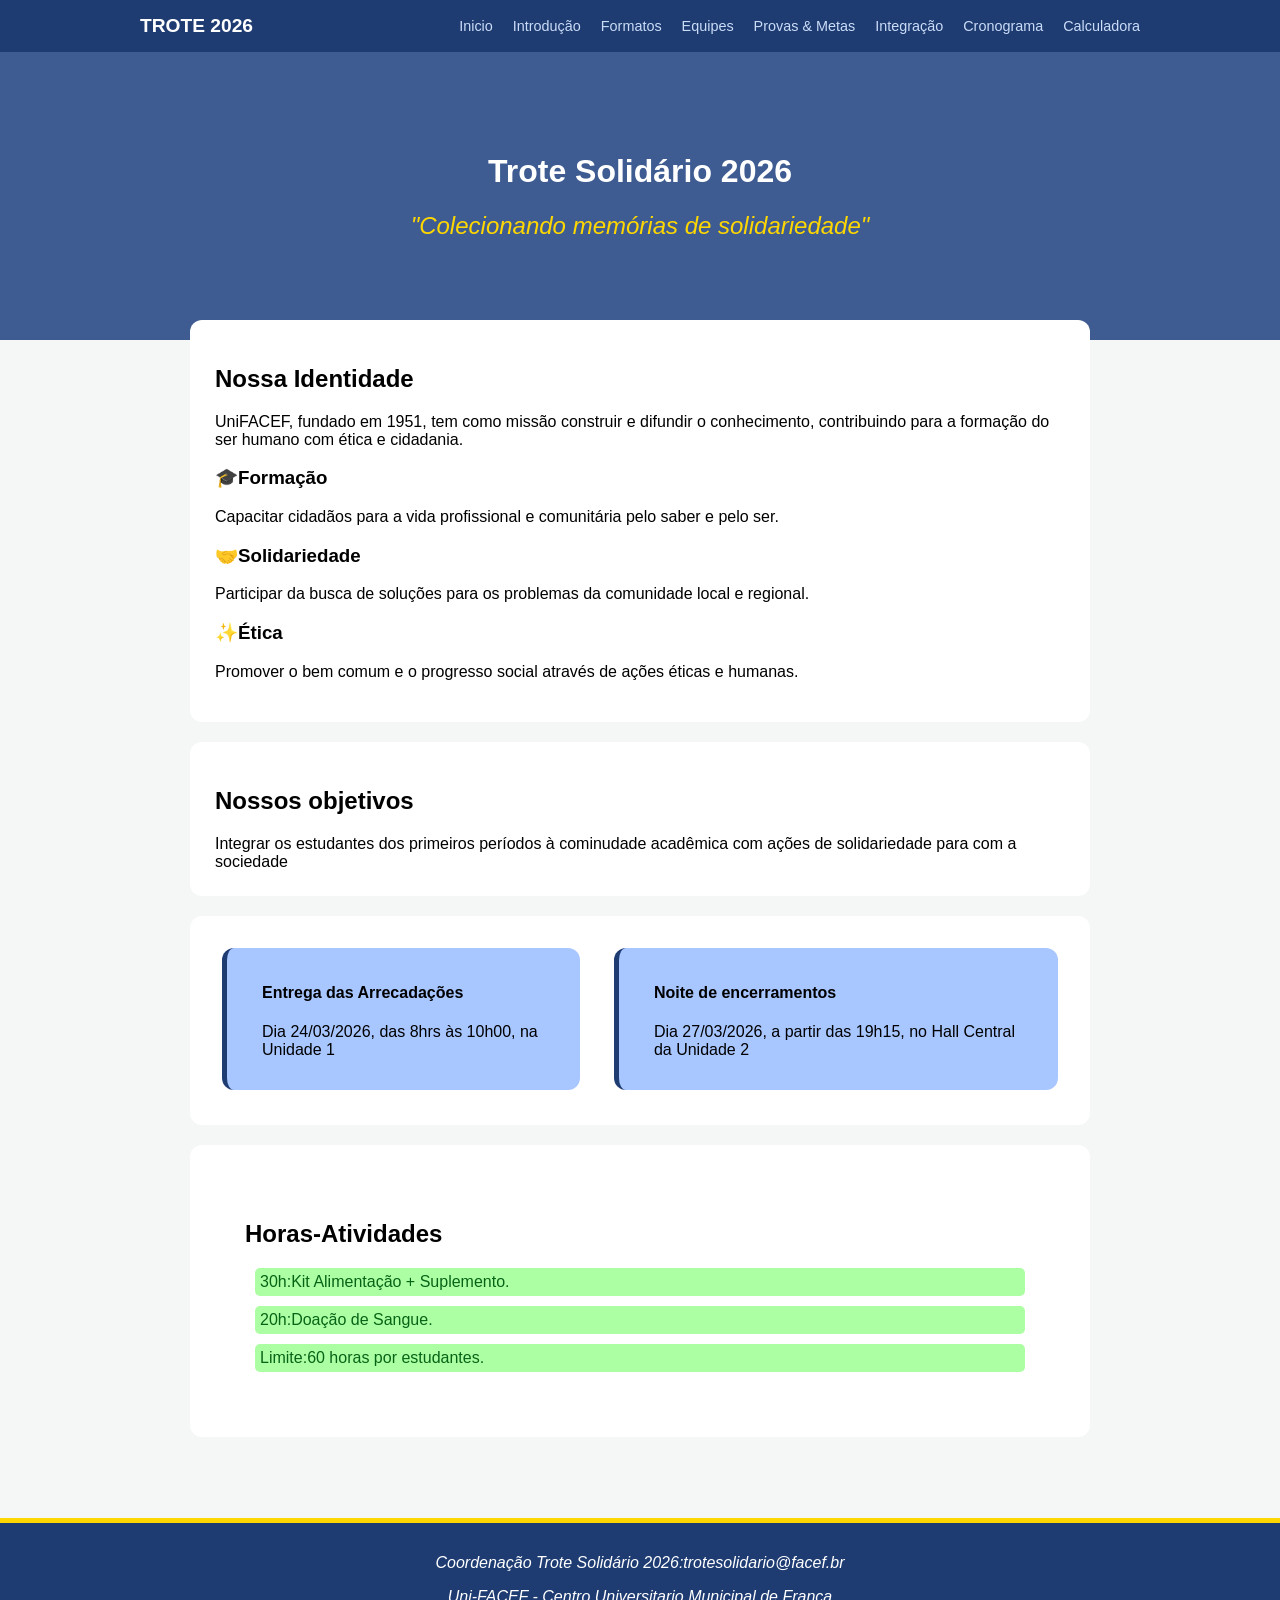
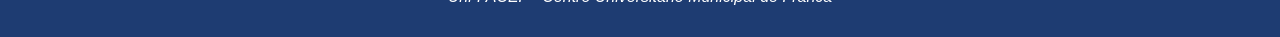
<file: index.html>
<!DOCTYPE html>
<html lang="pt-br">
<head>
    <meta charset="UTF-8">
    <meta name="viewport" content="width=device-width, initial-scale=1.0">
    <link rel="stylesheet" href="styles.css">
    <title>Trote Solidario</title>
    
</head>
<body>
    <nav class="menu-principal">
        <div class="menu-container">
            <a href="index.html" class="logo"> Trote 2026</a>
            <ul class ="lista">
                <!--Ancora do site-->
                <li><a href="index.html">Inicio</a></li>
                <li><a href="introducao.html">Introdução</a></li>
                <li><a href="formato.html">Formatos</a></li>
                <li><a href="equipes.html">Equipes</a></li>
                <li><a href="provasmetas.html">Provas & Metas</a></li>
                <li><a href="Integração">Integração</a></li>
                <li><a href="cronograma.html">Cronograma</a></li>
                <li><a href="calculadora.html">Calculadora</a></li>
            </ul>
        </div>
        
    </nav>
    <header class="cabecalho">
        <div class="cabecalho-container">
            <h1>Trote Solidário 2026</h1>
            <h2>"Colecionando memórias de solidariedade"</h2>
        </div>
    </header>
    <main class="principal">
        <section>
            <h2>Nossa Identidade</h2>
            <p> UniFACEF, fundado em 1951, tem como missão construir e difundir o conhecimento, contribuindo
            para a formação do ser humano com ética e cidadania.</p>
            <h3>🎓Formação</h3>
            <p>Capacitar cidadãos para a vida profissional e comunitária pelo saber e pelo ser.</p>
            <h3>🤝Solidariedade</h3>   
            <p>Participar da busca de soluções para os problemas da comunidade local e regional.</p>
            <h3>✨Ética</h3>
            <p>Promover o bem comum e o progresso social através de ações éticas e humanas.</p>
        </section>
        <section class = "objetivos">
            <h2>Nossos objetivos</h2>
            Integrar os estudantes dos primeiros períodos à cominudade acadêmica com ações de solidariedade para com a sociedade</section>
        <section class = "datas">
            <div class = conteier_datas>
                <h4>Entrega das Arrecadações</h4>
                <p>Dia 24/03/2026, das 8hrs às 10h00, na Unidade 1</p>
            </div>
            <div class = "conteier_datas">
                <h4>Noite de encerramentos</h4>
                <p>Dia 27/03/2026, a partir das 19h15, no Hall Central da Unidade 2 </p>
            </div>
        </section>
        <section class = "Horas-atividades">
            <ul class = "atividades">
                <h2>Horas-Atividades</h2>
                <li>30h:Kit Alimentação + Suplemento.</li>
                <li>20h:Doação de Sangue.</li>
                <li>Limite:60 horas por estudantes.</li>
            </ul>
        </section>
        
    </main>
    <footer>
        <div class="contato">
            <p>Coordenação Trote Solidário 2026:trotesolidario@facef.br</p>
            <p>Uni-FACEF - Centro Universitario Municipal de Franca</p>
        </div>
    </footer>
</body>
</html>
</file>
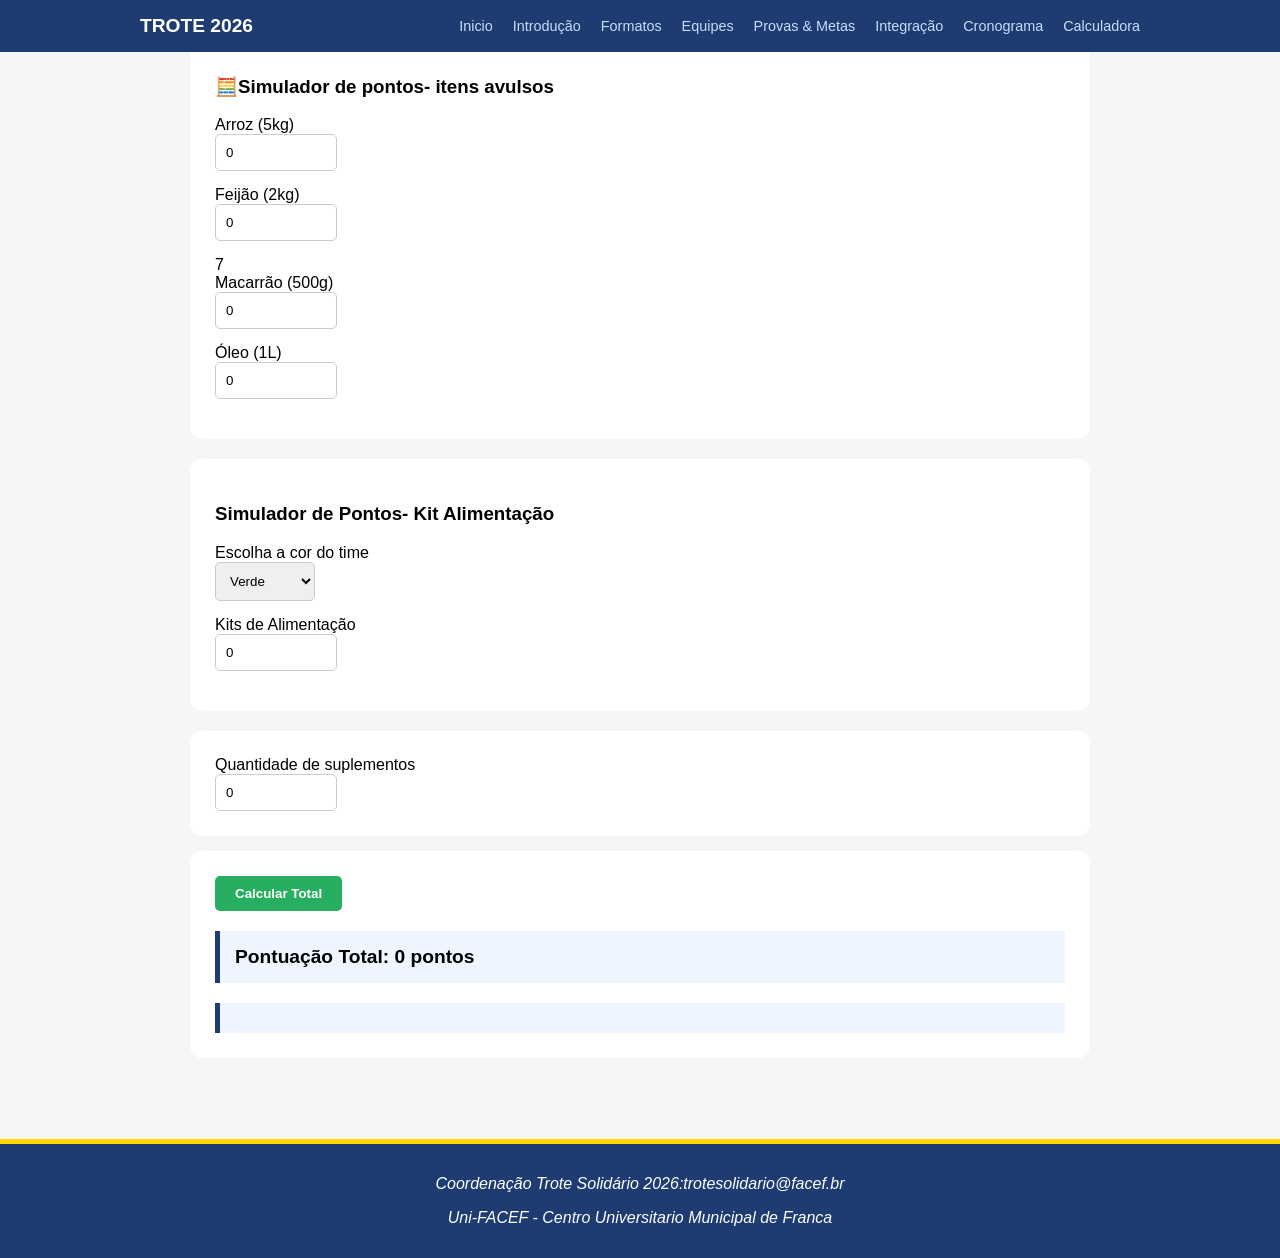
<file: calculadora.html>
<!DOCTYPE html>
<html lang="pt-br">
<head>
    <meta charset="UTF-8">
    <meta name="viewport" content="width=device-width, initial-scale=1.0">
    <link rel="stylesheet" href="styles.css">
    <script src="script.js"></script>
    <title>Trote Solidario</title>
    
</head>
<body>
    <nav class="menu-principal">
        <div class="menu-container">
            <a href="index.html" class="logo"> Trote 2026</a>
            <ul class ="lista">
                <!--Ancora do site-->
                <li><a href="index.html">Inicio</a></li>
                <li><a href="introducao.html">Introdução</a></li>
                <li><a href="formato.html">Formatos</a></li>
                <li><a href="equipes.html">Equipes</a></li>
                <li><a href="provasmetas.html">Provas & Metas</a></li>
                <li><a href="Integração">Integração</a></li>
                <li><a href="cronograma.html">Cronograma</a></li>
                <li><a href="calculadora.html">Calculadora</a></li>
            </ul>
        </div>
        
    </nav>
    
    <main class = "principal">
       <section>
        <h3>🧮Simulador de pontos- itens avulsos</h3>
        <div>
            <div class="form-group">
                <label>Arroz (5kg)</label> <!--rótulo da caixa de testo-->
                <!--caixa de texto com valor inicial de 0 e minimo de 0-->
                <!--identificado desta caixa de texto-->
                <input type="number" value = "0" min ="0" id="qtdeArroz"/>


            </div>

            <div class="form-group">
                <label> Feijão (2kg)</label>
                <input type = "number" value = "0"  min="0" id="qtdeFeijao"/>
            </div>7
            <div class="form-group">
                <label>Macarrão (500g)</label> <!--macarrao 4 oleo 2-->
                <input type="number" value="0" min="0" id="qtdeMacarrao"/>
            </div>
            <div class="form-group">
                <label>Óleo (1L)</label>
                <input type="number" value = "0" min ="0" id="qtdeOleo">
            </div>
            <!--quando o botão for clicado, sera chamado a função calcular no JavaScript-->
     
        </div>
       </section>
       <section>
        <h3>Simulador de Pontos- Kit Alimentação</h3>
        <div>
            <div class="form-group">
                <label>Escolha a cor do time</label>
                <select name="" id="cor">
                    <option value="verde">Verde</option>
                    <option value="vermelho">Vermelho</option>
                    <option value="laranja">Laranja</option>
                    <option value="preto">Preto</option>
                    <option value="rosa">Rosa</option>
                    <option value="roxo">Roxo</option>
                    <option value="marrom">Marrom</option>
                </select>
            </div>
            <div class="form-group">
                <label>Kits de Alimentação</label>
                <input type="number" id ="qtdekits" min = "0" value = "0"/>
            </div>
        </div>
       </section>
       <section class="form-group">
        <label>Quantidade de suplementos</label>
        <input type="number" id="qtdeSuplemento" min="0" value="0">
       </section>
       <section>
        <button onclick="calcular()">Calcular Total</button>
            <div id = "result" class="resultado">
                Pontuação Total: 0 pontos
            </div>
            <div id="imagem_meme" class="resultado">

            </div>
       </section>
    </main>
    <footer>
        <div class="contato">
            <p>Coordenação Trote Solidário 2026:trotesolidario@facef.br</p>
            <p>Uni-FACEF - Centro Universitario Municipal de Franca</p>
        </div>
    </footer>
</body>
</html>
</file>
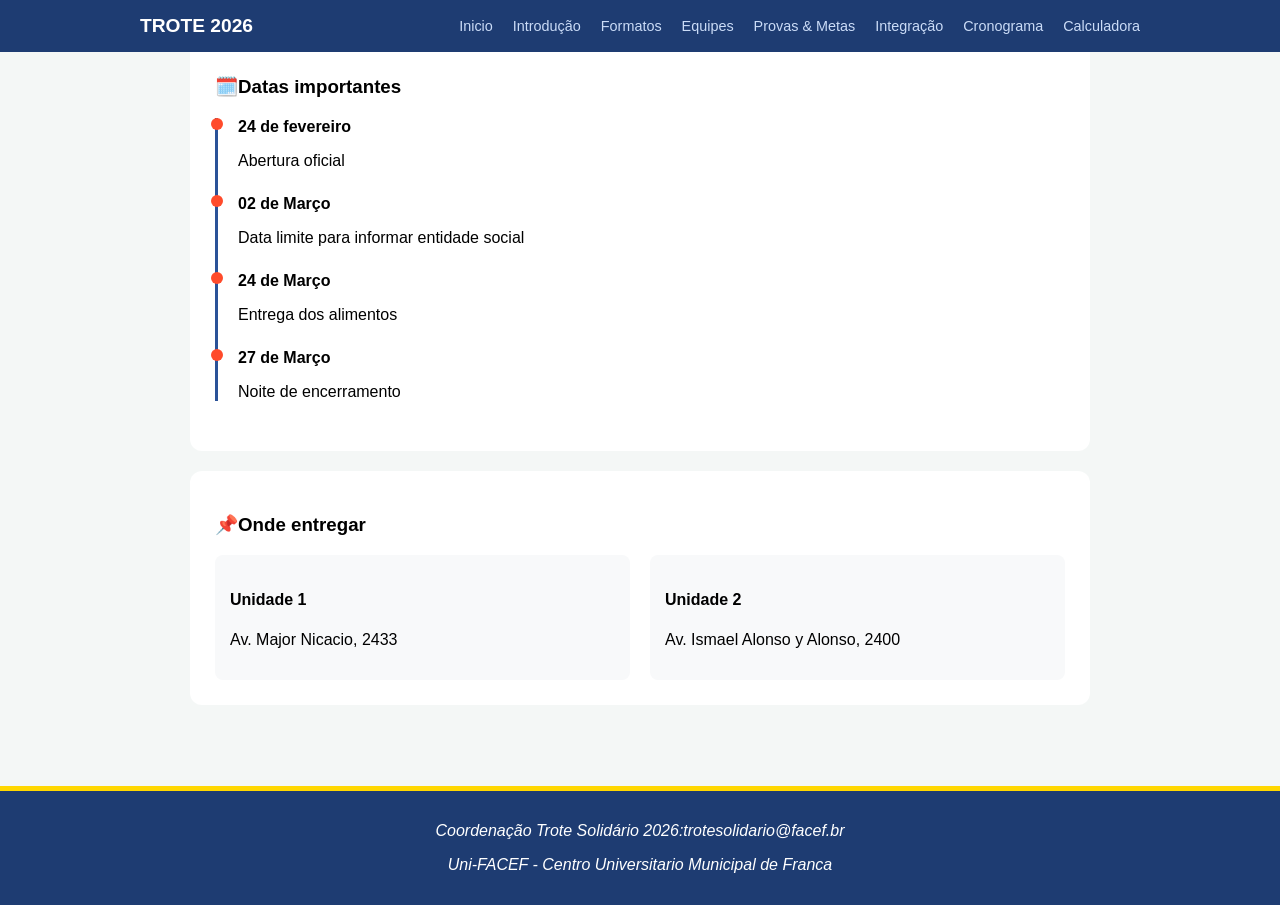
<file: cronograma.html>
<!DOCTYPE html>
<html lang="pt-br">
<head>
    <meta charset="UTF-8">
    <meta name="viewport" content="width=device-width, initial-scale=1.0">
    <link rel="stylesheet" href="styles.css">
    <title>Trote Solidario</title>
    
</head>
<body>
    <nav class="menu-principal">
        <div class="menu-container">
            <a href="index.html" class="logo"> Trote 2026</a>
            <ul class ="lista">
                <!--Ancora do site-->
                <li><a href="index.html">Inicio</a></li>
                <li><a href="introducao.html">Introdução</a></li>
                <li><a href="formato.html">Formatos</a></li>
                <li><a href="equipes.html">Equipes</a></li>
                <li><a href="provasmetas.html">Provas & Metas</a></li>
                <li><a href="Integração">Integração</a></li>
                <li><a href="cronograma.html">Cronograma</a></li>
                <li><a href="calculadora.html">Calculadora</a></li>
            </ul>
        </div>
        
    </nav>
    
    <main class = "principal">
        <section>
            <h3>🗓️Datas importantes</h3>
            <div class="timeline">
                <div class="evento">
                    <strong>24 de fevereiro</strong>
                    <p>Abertura oficial</p>
                </div>
                <div class="evento">
                    <strong>02 de Março</strong>
                    <p>Data limite para informar entidade social</p>
                </div>
                <div class="evento">
                    <strong>24 de Março</strong>
                    <p>Entrega dos alimentos</p>
                    
                </div>
                <div class="evento">
                    <strong> 27 de Março</strong>
                    <p>Noite de encerramento</p>
                </div>

            </div>
        </section>
        <section>
            <h3>📌Onde entregar</h3>
            <div class="grid-locais">
                <div class="local">
                    <h4>Unidade 1</h4>
                    <p>Av. Major Nicacio, 2433</p>

                </div>
                <div class="local">
                    <h4>Unidade 2</h4>
                    <p>Av. Ismael Alonso y Alonso, 2400</p>

                </div>
            </div>
        </section>
    </main>
    <footer>
        <div class="contato">
            <p>Coordenação Trote Solidário 2026:trotesolidario@facef.br</p>
            <p>Uni-FACEF - Centro Universitario Municipal de Franca</p>
        </div>
    </footer>
</body>
</html>
</file>
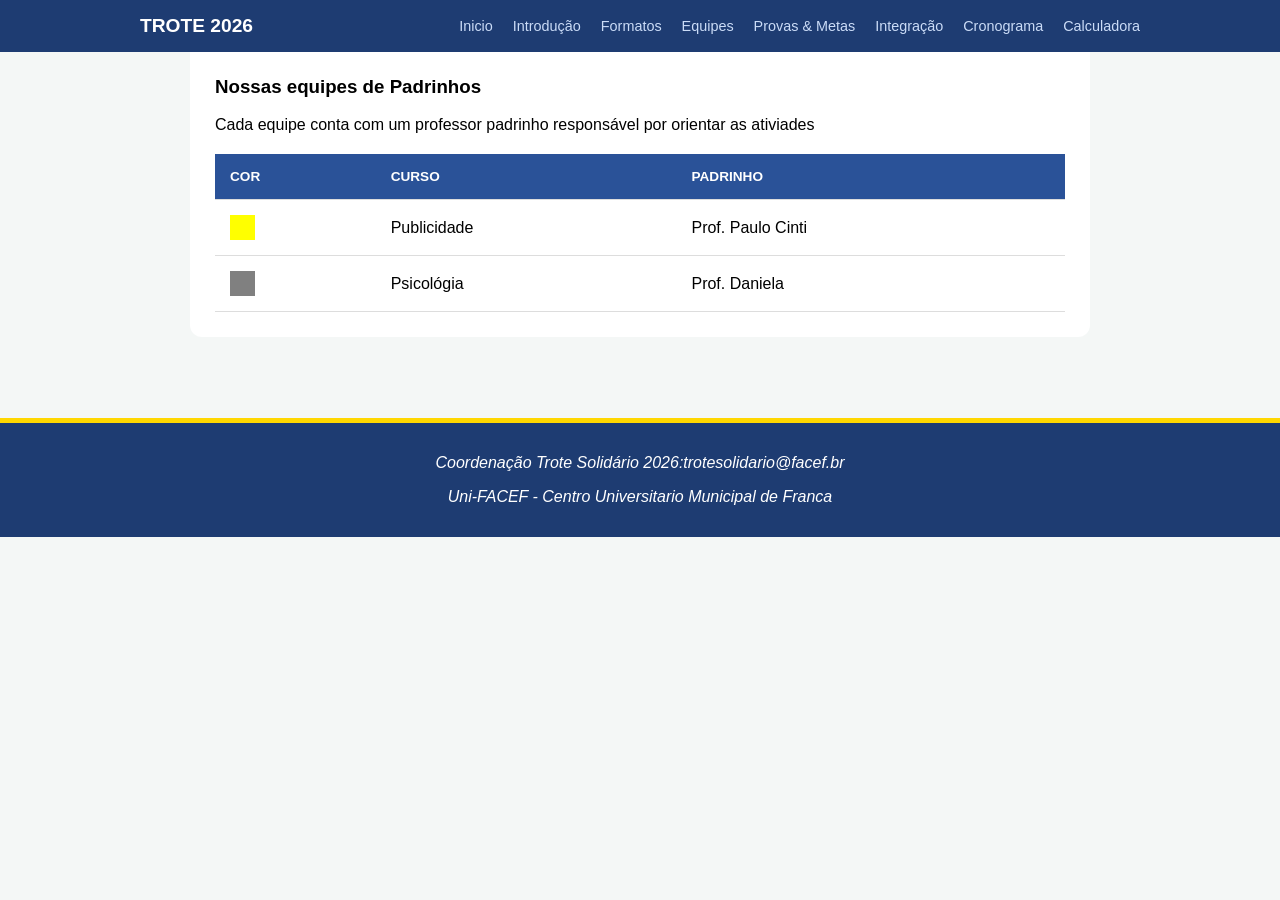
<file: equipes.html>
<!DOCTYPE html>
<html lang="pt-br">
<head>
    <meta charset="UTF-8">
    <meta name="viewport" content="width=device-width, initial-scale=1.0">
    <link rel="stylesheet" href="styles.css">
    <title>Trote Solidario</title>
    
</head>
<body>
    <nav class="menu-principal">
        <div class="menu-container">
            <a href="index.html" class="logo"> Trote 2026</a>
            <ul class ="lista">
                <!--Ancora do site-->
                <li><a href="index.html">Inicio</a></li>
                <li><a href="introducao.html">Introdução</a></li>
                <li><a href="formato.html">Formatos</a></li>
                <li><a href="equipes.html">Equipes</a></li>
                <li><a href="provasmetas.html">Provas & Metas</a></li>
                <li><a href="Integração">Integração</a></li>
                <li><a href="cronograma.html">Cronograma</a></li>
                <li><a href="calculadora.html">Calculadora</a></li>
            </ul>
        </div>
        
    </nav>
    
    <main class = "principal">
        <section class = "equipes">
            <h3>Nossas equipes de Padrinhos</h3>
            <p>Cada equipe conta com um professor padrinho responsável por orientar as ativiades</p>
            <table>
                <thead>
                    <tr> <!--Table row|Linha da tabela--> <!--th- Table head|Cabeça da tabela-->
                        <th> Cor </th> <th> Curso </th> <th> Padrinho </th>

                    </tr>
                </thead>
                <tbody>
                    <tr> <!--Table row|Linha da tabela-->
                        <td>
                            <div class = "amarelo"></div>
                        </td>
                        <td>Publicidade</td>
                        <td>Prof. Paulo Cinti</td>
                    </tr>
                    <tr> <!--Table row|Linha da tabela-->
                        <td>
                            <div class = "cinza"></div>
                        </td>
                        <td>Psicológia</td>
                        <td>Prof. Daniela</td>
                    </tr>
                </tbody>
            </table>

        </section>
    
        
    </main>
    <footer>
        <div class="contato">
            <p>Coordenação Trote Solidário 2026:trotesolidario@facef.br</p>
            <p>Uni-FACEF - Centro Universitario Municipal de Franca</p>
        </div>
    </footer>
</body>
</html>
</file>
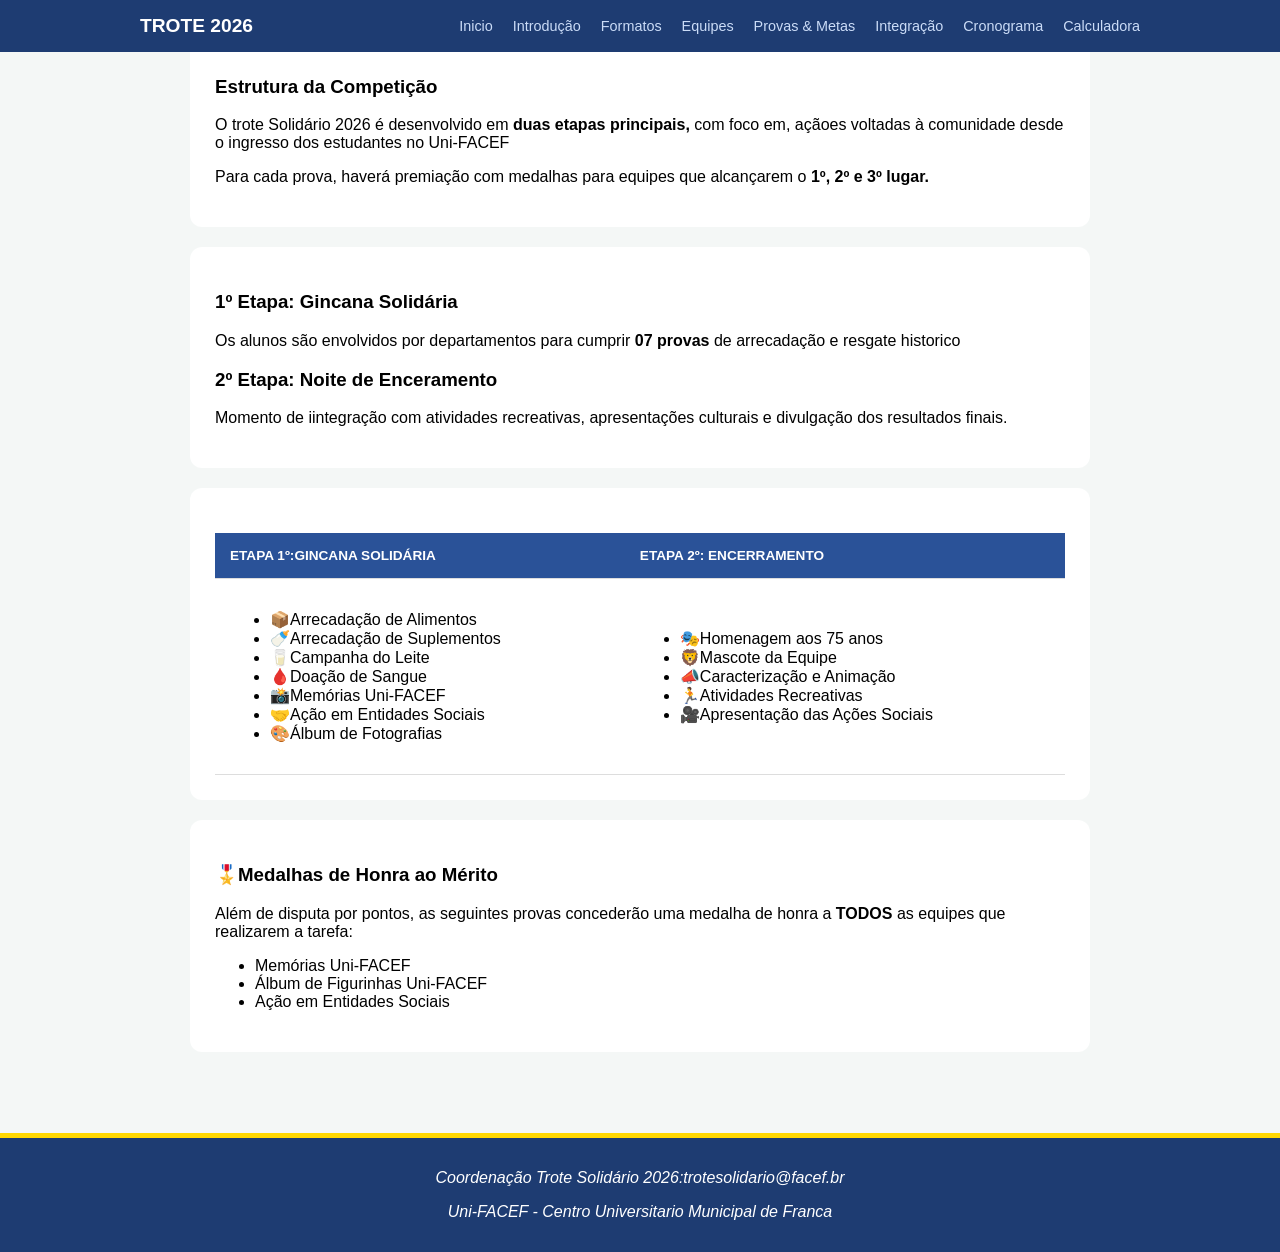
<file: formato.html>
<!DOCTYPE html>
<html lang="pt-br">
<head>
    <meta charset="UTF-8">
    <meta name="viewport" content="width=device-width, initial-scale=1.0">
    <link rel="stylesheet" href="styles.css">
    <title>Trote Solidario</title>
    
</head>
<body>
    <nav class="menu-principal">
        <div class="menu-container">
            <a href="index.html" class="logo"> Trote 2026</a>
            <ul class ="lista">
                <!--Ancora do site-->
                <li><a href="index.html">Inicio</a></li>
                <li><a href="introducao.html">Introdução</a></li>
                <li><a href="formato.html">Formatos</a></li>
                <li><a href="equipes.html">Equipes</a></li>
                <li><a href="provasmetas.html">Provas & Metas</a></li>
                <li><a href="integracao.html">Integração</a></li>
                <li><a href="cronograma.html">Cronograma</a></li>
                <li><a href="calculadora.html">Calculadora</a></li>
            </ul>
        </div>
        
    </nav>
    
    <main class = "principal">
        <section class="estrutura">
            <h3>Estrutura da Competição</h3>
            <p>O trote Solidário 2026 é desenvolvido em <strong>duas etapas principais,</strong> com foco em, açãoes voltadas à comunidade desde o ingresso dos estudantes no Uni-FACEF</p>
            <p>Para cada prova, haverá premiação com medalhas para equipes que alcançarem o <strong> 1º, 2º e 3º lugar.</strong></p>

        </section>
        <section class="etapas">
            <div class="etapas_conteiner">
                <h3>1º Etapa: Gincana Solidária</h3>
                <p>Os alunos são envolvidos por departamentos para cumprir <strong>07 provas</strong> de arrecadação e resgate historico</p>

            </div>
            <div class="etapas_conteiner">
                <h3>2º Etapa: Noite de Enceramento</h3>
                <p>Momento de iintegração com atividades recreativas, apresentações culturais e divulgação dos resultados finais.</p>

            </div>
        </section>
        <section class="resumo_provas">
            <table class="gincana">
                <thead>
                <tr>
                    <th>ETAPA 1º:GINCANA SOLIDÁRIA</th>
                    <th>ETAPA 2º: ENCERRAMENTO</th>
                </tr>
                </thead>
                <tbody>
                    <tr>
                        <td>
                            <ul>
                                <li>📦Arrecadação de Alimentos</li>
                                <li>🍼Arrecadação de Suplementos</li>
                                <li>🥛Campanha do Leite</li>
                                <li>🩸Doação de Sangue</li>
                                <li>📸Memórias Uni-FACEF</li>
                                <li>🤝Ação em Entidades Sociais</li>
                                <li>🎨Álbum de Fotografias</li>
                            </ul>
                        </td>
                        <td>
                            <ul>
                                <li>🎭Homenagem aos 75 anos</li>
                                <li>🦁Mascote da Equipe</li>
                                <li>📣Caracterização e Animação</li>
                                <li>🏃Atividades Recreativas</li>
                                <li>🎥Apresentação das Ações Sociais</li>
                            </ul>
                        </td>
                    </tr>
                </tbody>
            </table>
        </section>
        <section class="medalhas">
        <h3>🎖️Medalhas de Honra ao Mérito</h3>
        <p>Além de disputa por pontos, as seguintes provas concederão uma medalha de honra a <strong>TODOS</strong> as equipes que realizarem a tarefa:</p>
        <ul>
            <li>Memórias Uni-FACEF</li>
       
            <li>Álbum de Figurinhas Uni-FACEF</li>
        
            <li>Ação em Entidades Sociais</li>
        </ul>
    </section>
    </main>
    <footer>
        <div class="contato">
            <p>Coordenação Trote Solidário 2026:trotesolidario@facef.br</p>
            <p>Uni-FACEF - Centro Universitario Municipal de Franca</p>
        </div>
    </footer>
</body>
</html>
</file>
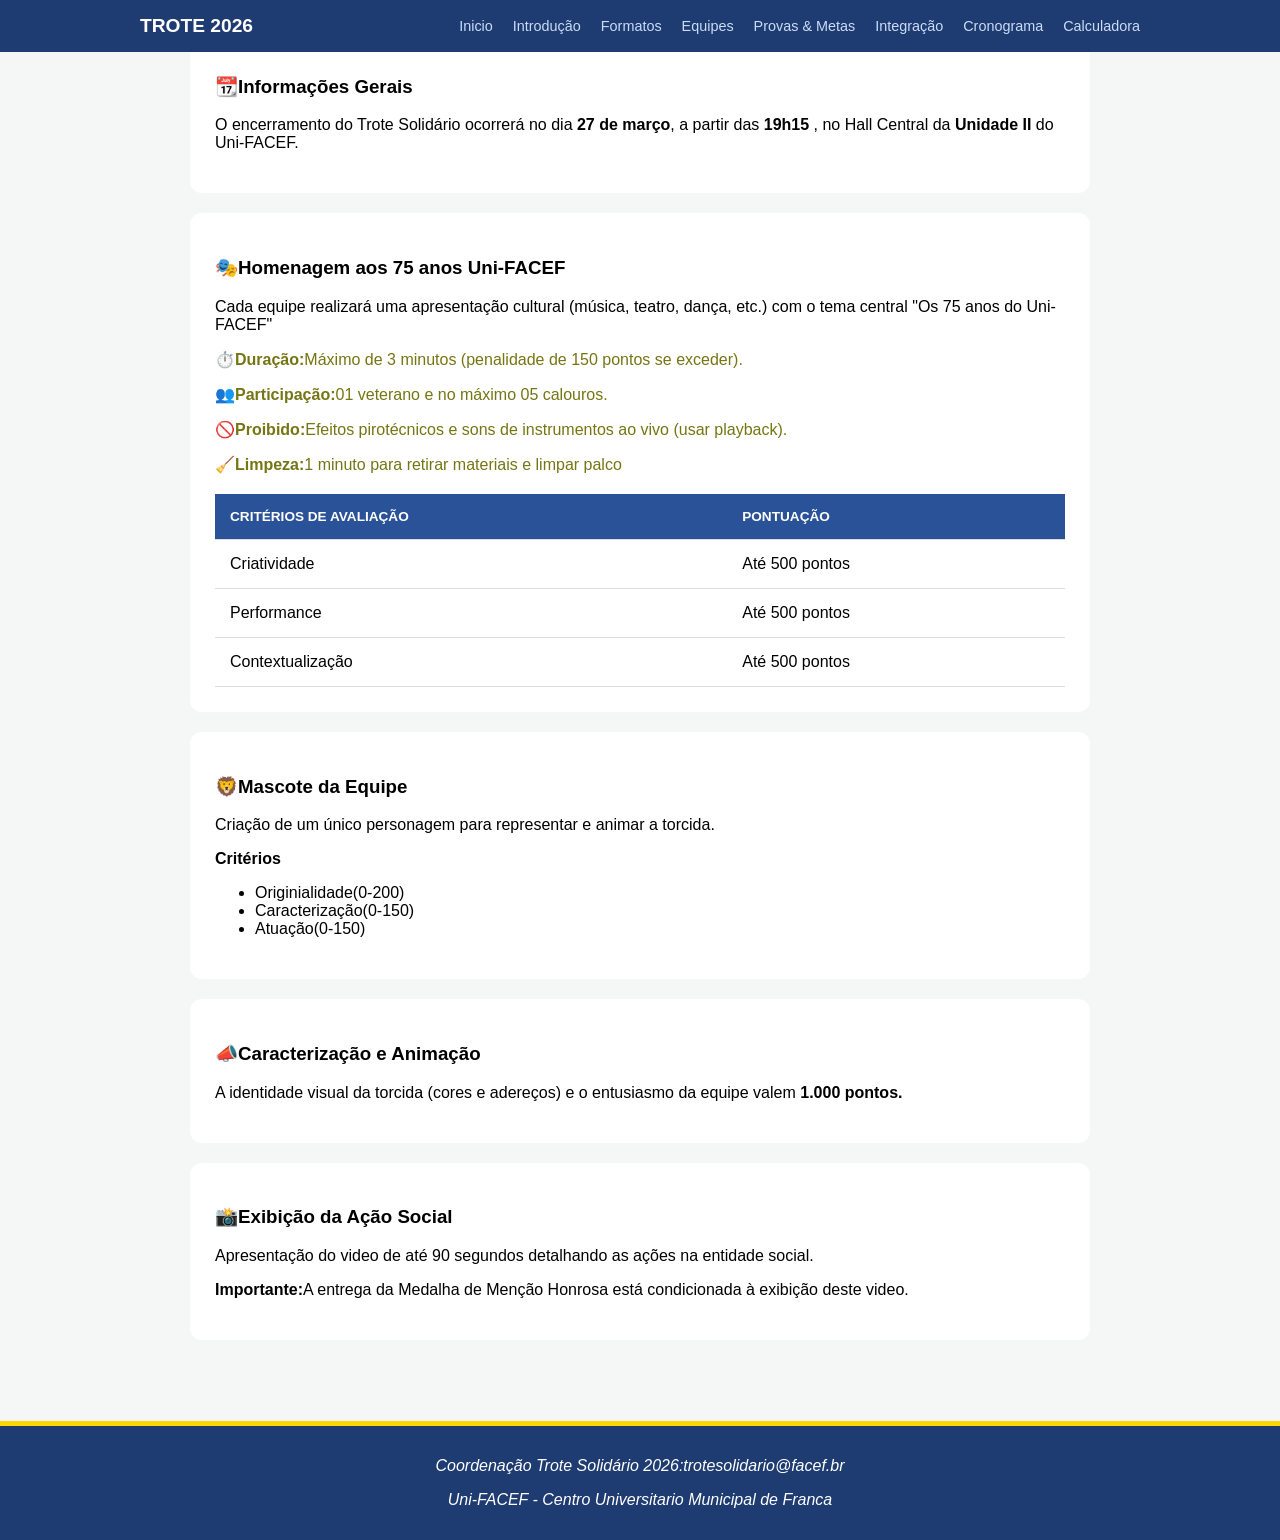
<file: integracao.html>
<!DOCTYPE html>
<html lang="pt-br">
<head>
    <meta charset="UTF-8">
    <meta name="viewport" content="width=device-width, initial-scale=1.0">
    <link rel="stylesheet" href="styles.css">
    <title>Trote Solidario</title>
    
</head>
<body>
    <nav class="menu-principal">
        <div class="menu-container">
            <a href="index.html" class="logo"> Trote 2026</a>
            <ul class ="lista">
                <!--Ancora do site-->
                <li><a href="index.html">Inicio</a></li>
                <li><a href="introducao.html">Introdução</a></li>
                <li><a href="formato.html">Formatos</a></li>
                <li><a href="equipes.html">Equipes</a></li>
                <li><a href="provasmetas.html">Provas & Metas</a></li>
                <li><a href="integracao.html">Integração</a></li>
                <li><a href="cronograma.html">Cronograma</a></li>
                <li><a href="calculadora.html">Calculadora</a></li>
            </ul>
        </div>
        
    </nav>
    
    <main class = "principal">
        <section>
            <h3>📆Informações Gerais</h3>
            <p>O encerramento do Trote Solidário ocorrerá no dia <strong>27 de março</strong>, a partir das <strong>19h15</strong>
            , no Hall Central da <strong>Unidade II</strong> do Uni-FACEF.</p>
        </section>
        <section>
            <h3>🎭Homenagem aos 75 anos Uni-FACEF</h3>
            <p>Cada equipe realizará uma apresentação cultural (música, teatro, dança, etc.) com o tema central "Os 75 anos do Uni-FACEF"</p>
            <div class="fonte_amarela">
                <p><strong>⏱️Duração:</strong>Máximo de 3 minutos (penalidade de 150 pontos se exceder).</p>
                <p><strong>👥Participação:</strong>01 veterano e no máximo 05 calouros.</p>
                <p><strong>🚫Proibido:</strong>Efeitos pirotécnicos e sons de instrumentos ao vivo (usar playback).</p>
                <p><strong>🧹Limpeza:</strong>1 minuto para retirar materiais e limpar palco</p>
            </div>
            <table>
                <thead>
                    <tr>
                        <th>CRITÉRIOS DE AVALIAÇÃO</th> <th>PONTUAÇÃO</th>
                    </tr>
                </thead>
                <tbody>
                    <tr>
                        <td>Criatividade</td> <td>Até 500 pontos</td>
                    </tr>
                    <tr>
                        <td>Performance</td>  <td>Até 500 pontos</td>
                    </tr>
                    <tr>
                        <td>Contextualização</td> <td>Até 500 pontos</td>
                    </tr>
                </tbody>
            </table>
            </section>
            <section class="mascote">
                <h3>🦁Mascote da Equipe</h3>
                <p>Criação de um único personagem para representar e animar a torcida.</p>
                <p><strong>Critérios</strong></p>
                <ul>
                    <li>Originialidade(0-200)</li>
                    <li>Caracterização(0-150)</li>
                    <li>Atuação(0-150)</li>
                </ul>
            </section>
            <section>
                <h3>📣Caracterização e Animação</h3>
                <p>A identidade visual da torcida (cores e adereços) e o entusiasmo da equipe valem <strong>1.000 pontos.</strong></p>
            </section>
            <section class="acao_social">
                <h3>📸Exibição da Ação Social</h3>
                <p>Apresentação do video de até 90 segundos detalhando as ações na entidade social.</p>
                <p><strong>Importante:</strong>A entrega da Medalha de Menção Honrosa está condicionada à exibição deste video.</p>
            </section>
        
    </main>
    <footer>
        <div class="contato">
            <p>Coordenação Trote Solidário 2026:trotesolidario@facef.br</p>
            <p>Uni-FACEF - Centro Universitario Municipal de Franca</p>
        </div>
    </footer>
</body>
</html>
</file>
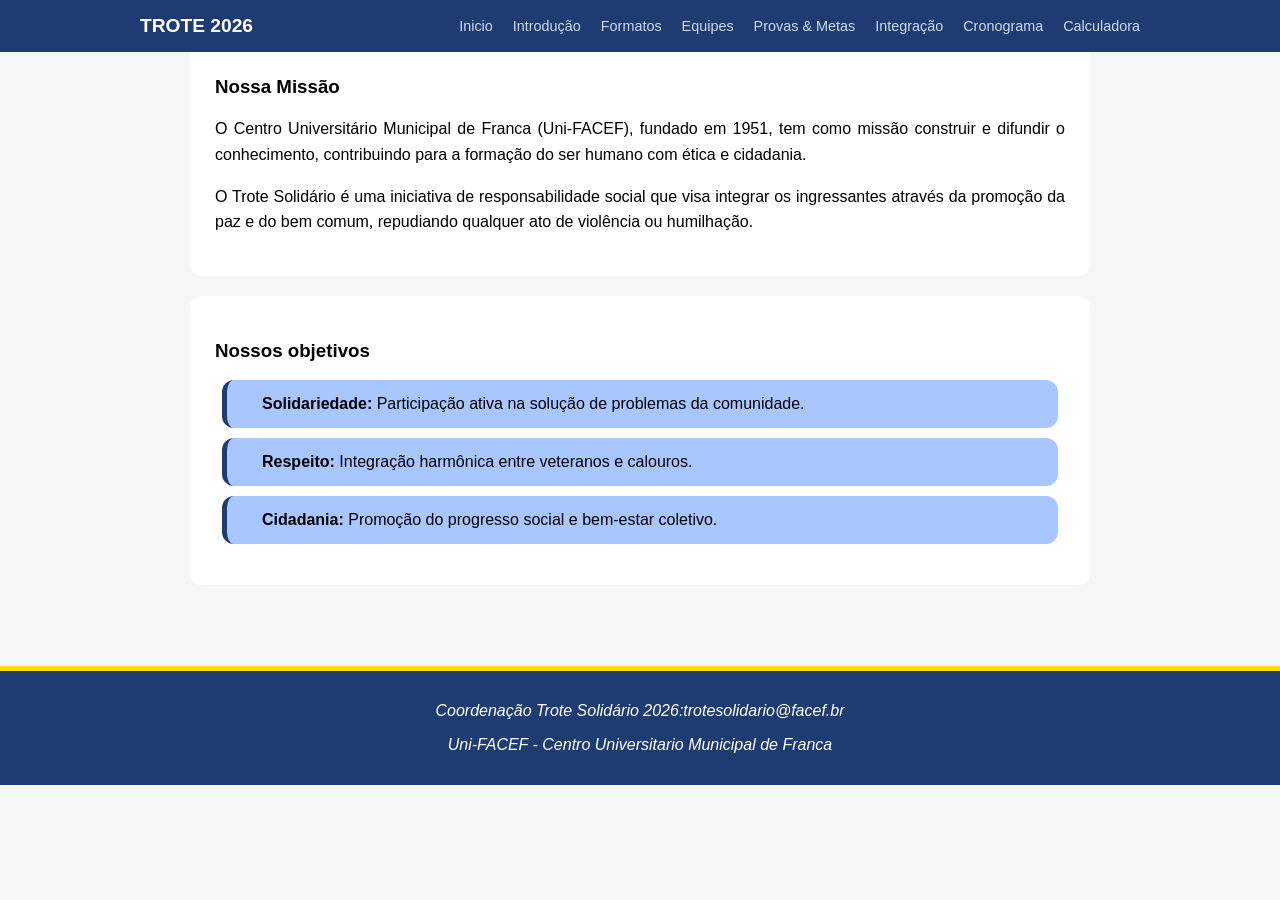
<file: introducao.html>
<!DOCTYPE html>
<html lang="pt-br">
<head>
    <meta charset="UTF-8">
    <meta name="viewport" content="width=device-width, initial-scale=1.0">
    <link rel="stylesheet" href="styles.css">
    <title>Trote Solidario</title>
    
</head>
<body>
    <nav class="menu-principal">
        <div class="menu-container">
            <a href="index.html" class="logo"> Trote 2026</a>
            <ul class ="lista">
                <!--Ancora do site-->
                <li><a href="index.html">Inicio</a></li>
                <li><a href="introducao.html">Introdução</a></li>
                <li><a href="formato.html">Formatos</a></li>
                <li><a href="equipes.html">Equipes</a></li>
                <li><a href="provasmetas.html">Provas & Metas</a></li>
                <li><a href="Integração">Integração</a></li>
                <li><a href="cronograma.html">Cronograma</a></li>
                <li><a href="calculadora.html">Calculadora</a></li>
            </ul>
        </div>
        
    </nav>
    
    <main class = "principal">
        <section class = "missao">
            <h3>Nossa Missão</h3>
                <p>O Centro Universitário Municipal de Franca (Uni-FACEF), fundado em 1951, 
                tem como missão construir e difundir o conhecimento, contribuindo para a 
                formação do ser humano com ética e cidadania.</p>

                <p>O Trote Solidário é uma iniciativa de responsabilidade social que visa integrar 
                os ingressantes através da promoção da paz e do bem comum, repudiando qualquer 
                ato de violência ou humilhação.</p>
        </section>
        <section class = "objetivos">
            <ul >
            <h3>Nossos objetivos</h3>
            <li class = "conteier_datas">
                <strong>Solidariedade:</strong>
                Participação ativa na solução de problemas da comunidade.
            </li>
            <li class = "conteier_datas">
                <strong>Respeito:</strong> Integração harmônica entre veteranos e calouros.
            </li>
            <li class = "conteier_datas">
                <strong>Cidadania:</strong>
                 Promoção do progresso social e bem-estar coletivo.
            </li>
            </ul>
        </section>
    
        
    </main>
    <footer>
        <div class="contato">
            <p>Coordenação Trote Solidário 2026:trotesolidario@facef.br</p>
            <p>Uni-FACEF - Centro Universitario Municipal de Franca</p>
        </div>
    </footer>
    
</body>
</html>
</file>
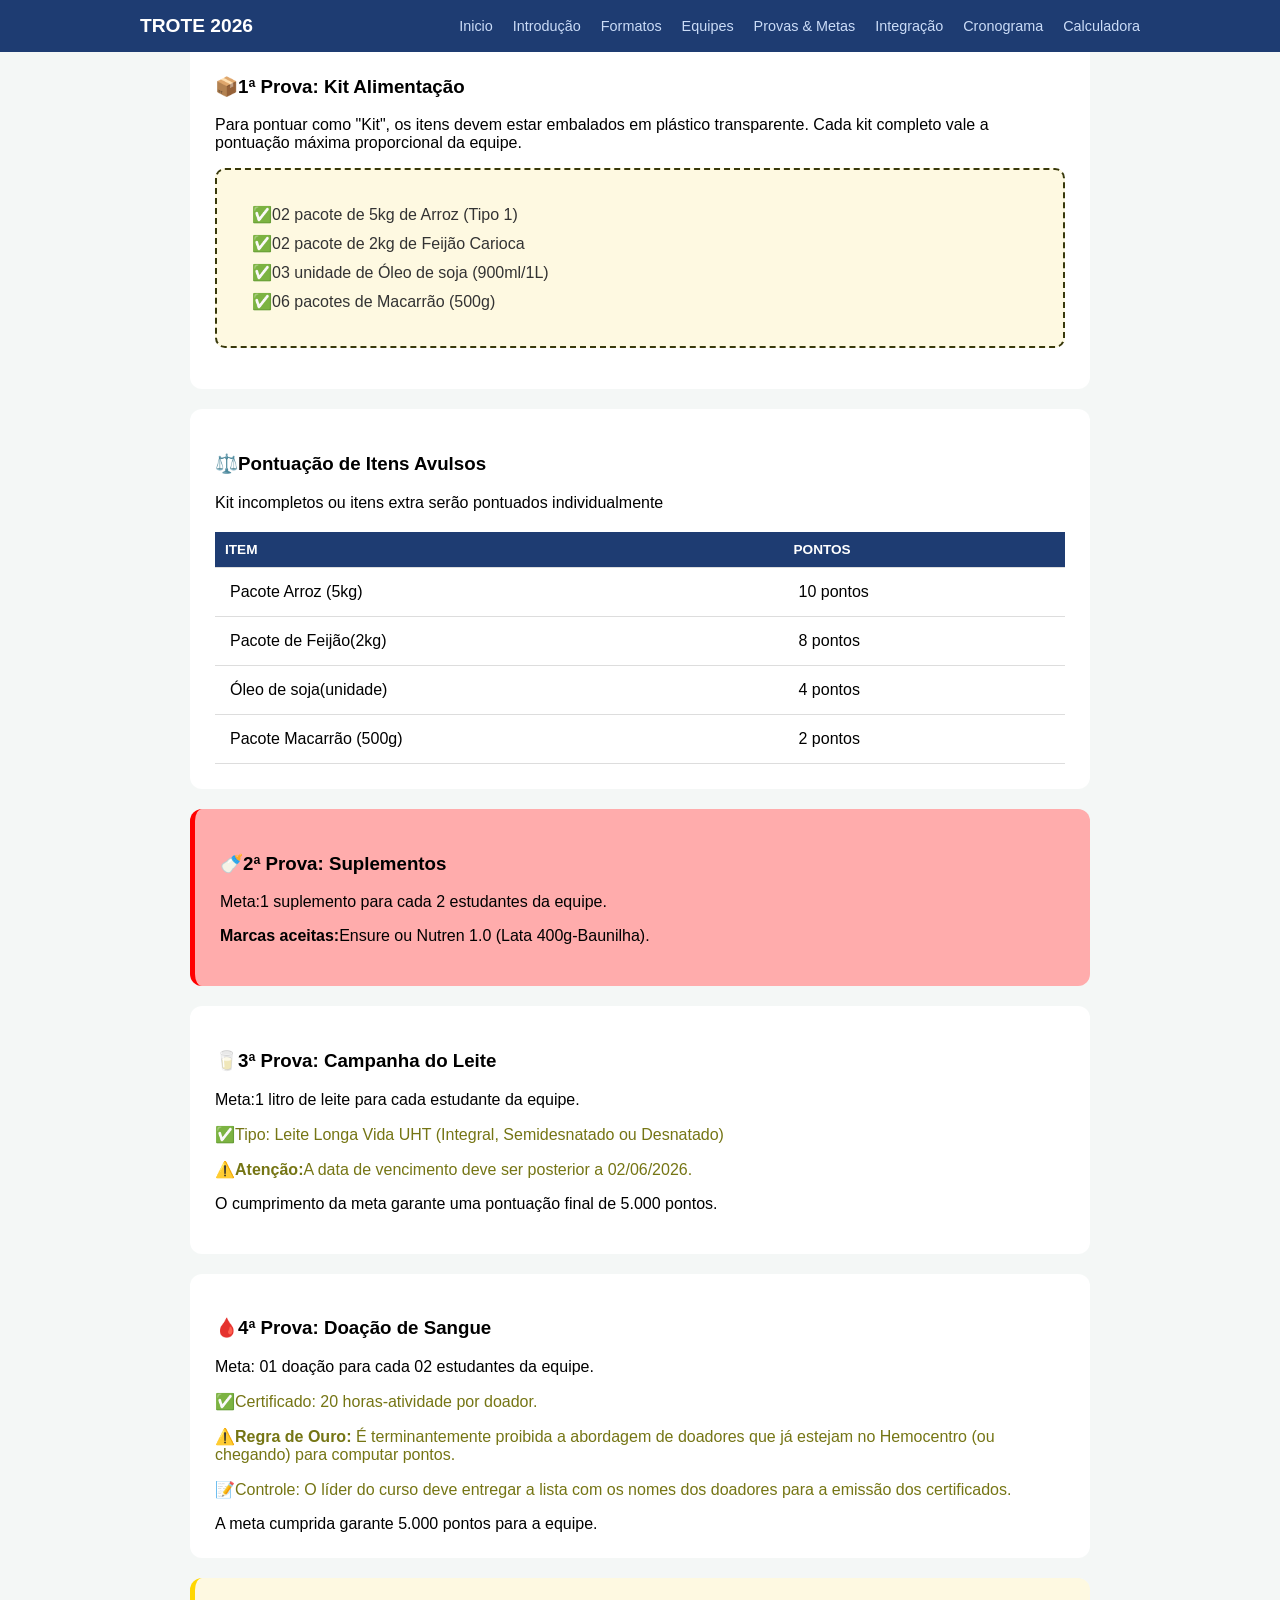
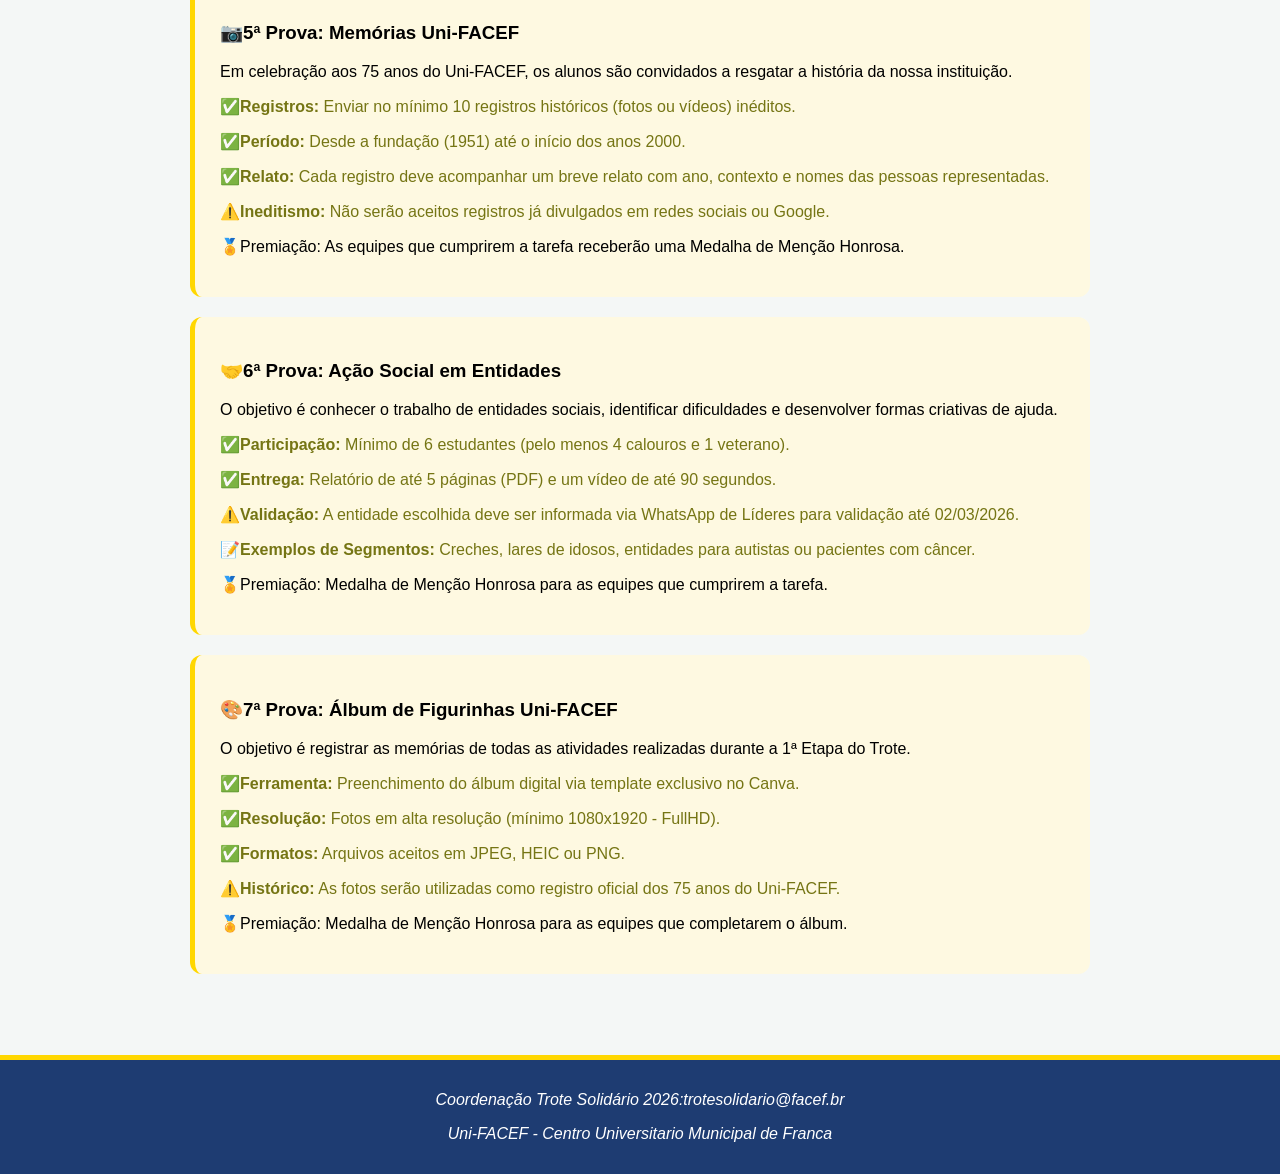
<file: provasmetas.html>
<!DOCTYPE html>
<html lang="pt-br">
<head>
    <meta charset="UTF-8">
    <meta name="viewport" content="width=device-width, initial-scale=1.0">
    <link rel="stylesheet" href="styles.css">
    <title>Trote Solidario</title>
    
</head>
<body>
    <nav class="menu-principal">
        <div class="menu-container">
            <a href="index.html" class="logo"> Trote 2026</a>
            <ul class ="lista">
                <!--Ancora do site-->
                <li><a href="index.html">Inicio</a></li>
                <li><a href="introducao.html">Introdução</a></li>
                <li><a href="formato.html">Formatos</a></li>
                <li><a href="equipes.html">Equipes</a></li>
                <li><a href="provasmetas.html">Provas & Metas</a></li>
                <li><a href="Integração">Integração</a></li>
                <li><a href="cronograma.html">Cronograma</a></li>
                <li><a href="calculadora.html">Calculadora</a></li>
            </ul>
        </div>
        
    </nav>
    
    <main class = "principal">
        <section class="kitalimentacao">
            <h3>📦1ª Prova: Kit Alimentação</h3>
            <p>Para pontuar como "Kit", os itens devem estar embalados em plástico transparente.
                Cada kit completo vale a pontuação máxima proporcional da equipe.
            </p>
            <ul class="conteiner_alimentacao">
                <li>✅02 pacote de 5kg de Arroz (Tipo 1)</li>
                <li>✅02 pacote de 2kg de Feijão Carioca</li>
                <li>✅03 unidade de Óleo de soja (900ml/1L)</li>
                <li>✅06 pacotes de Macarrão (500g)</li>
            </ul>    
        </section>
        <section class="tabela_pontos">
            <h3>⚖️Pontuação de Itens Avulsos</h3>
            <p>Kit incompletos ou itens extra serão pontuados individualmente
            </p> 
            <table>
                <thead>
                    <tr>
                    <th>ITEM</th>
                    <th>PONTOS</th>
                    </tr>
                </thead>
                <tbody>
                    <tr>
                    <td>Pacote Arroz (5kg)</td> <td>10 pontos</td>
                    </tr>
                    <tr>
                        <td>Pacote de Feijão(2kg)</td> <td>8 pontos</td>
                    </tr>
                    <tr>
                        <td>Óleo de soja(unidade)</td> <td>4 pontos</td>
                    </tr>
                    <tr>
                        <td>Pacote Macarrão (500g)</td> <td>2 pontos</td>
                    </tr>
                    
                </tbody>
            </table>
        </section>
        <section class="suplemento">
            <h3>🍼2ª Prova: Suplementos</h3>
            <p>Meta:1 suplemento para cada 2 estudantes da equipe.</p>
            <p><strong>Marcas aceitas:</strong>Ensure ou Nutren 1.0 (Lata 400g-Baunilha).</p>
        </section>
        <section>
            <h3>🥛3ª Prova: Campanha do Leite</h3>
            <p>Meta:1 litro de leite para cada estudante da equipe.</p>
            <div class="fonte_amarela">
                <p>✅Tipo: Leite Longa Vida UHT (Integral, Semidesnatado ou Desnatado)</p>
            </div>
            <div class="fonte_amarela">
                <p><strong>⚠️Atenção:</strong>A data de vencimento deve ser posterior a 02/06/2026.</p>   
            </div>
            <p>O cumprimento da meta garante uma pontuação final de 5.000 pontos.</p>
        </section>
        <section>
            <h3>🩸4ª Prova: Doação de Sangue</h3>
            
            <p>Meta: 01 doação para cada 02 estudantes da equipe.</p>
                <div class="fonte_amarela">
            <p>✅Certificado: 20 horas-atividade por doador.</p>

            <p> <Strong>⚠️Regra de Ouro:</Strong> É terminantemente proibida a abordagem de doadores que já estejam no Hemocentro (ou chegando) para computar pontos.</p>

            <p>📝Controle: O líder do curso deve entregar a lista com os nomes dos doadores para a emissão dos certificados.</p>
                </div>
            A meta cumprida garante 5.000 pontos para a equipe.
        </section>
        <section class="quinta_prova">
            <h3>📷5ª Prova: Memórias Uni-FACEF</h3>

            <p>Em celebração aos 75 anos do Uni-FACEF, os alunos são convidados a resgatar a história da nossa instituição.</p>
            <div class="fonte_amarela">
                <p><strong>✅Registros:</strong> Enviar no mínimo 10 registros históricos (fotos ou vídeos) inéditos.</p>

                <p><strong>✅Período:</strong> Desde a fundação (1951) até o início dos anos 2000.</p>

                <p><strong>✅Relato:</strong> Cada registro deve acompanhar um breve relato com ano, contexto e nomes das pessoas representadas.</p>

                <p><strong>⚠️Ineditismo:</strong> Não serão aceitos registros já divulgados em redes sociais ou Google.</p>
            </div>
                <p>🏅Premiação: As equipes que cumprirem a tarefa receberão uma Medalha de Menção Honrosa. </p>
                 
        </section>
        <section class="quinta_prova">
            <h3>🤝6ª Prova: Ação Social em Entidades</h3>
            
            <p>O objetivo é conhecer o trabalho de entidades sociais, identificar dificuldades e desenvolver formas criativas de ajuda.</p>
            <div class="fonte_amarela">
                <p><strong>✅Participação:</strong> Mínimo de 6 estudantes (pelo menos 4 calouros e 1 veterano).</p>  

                <p><strong>✅Entrega:</strong> Relatório de até 5 páginas (PDF) e um vídeo de até 90 segundos.

                <p><strong>⚠️Validação:</strong> A entidade escolhida deve ser informada via WhatsApp de Líderes para validação até 02/03/2026.

                <p><strong>📝Exemplos de Segmentos:</strong> Creches, lares de idosos, entidades para autistas ou pacientes com câncer.
            </div>
            <p>🏅Premiação: Medalha de Menção Honrosa para as equipes que cumprirem a tarefa. </p>
        </section>
        <section class="quinta_prova">
            <h3>🎨7ª Prova: Álbum de Figurinhas Uni-FACEF</h3>

                <p>O objetivo é registrar as memórias de todas as atividades realizadas durante a 1ª Etapa do Trote.</p>
                <div class="fonte_amarela">
                <p><strong>✅Ferramenta:</strong> Preenchimento do álbum digital via template exclusivo no Canva.</p>

                <p><strong>✅Resolução:</strong> Fotos em alta resolução (mínimo 1080x1920 - FullHD).</p>

                <p><strong>✅Formatos:</strong> Arquivos aceitos em JPEG, HEIC ou PNG.</p>

                <p><strong>⚠️Histórico:</strong> As fotos serão utilizadas como registro oficial dos 75 anos do Uni-FACEF.</p>
                </div>
                <p>🏅Premiação: Medalha de Menção Honrosa para as equipes que completarem o álbum.</p>
        </section>
        
    </main>
    <footer>
        <div class="contato">
            <p>Coordenação Trote Solidário 2026:trotesolidario@facef.br</p>
            <p>Uni-FACEF - Centro Universitario Municipal de Franca</p>
        </div>
    </footer>
    
</body>
</html>
</file>
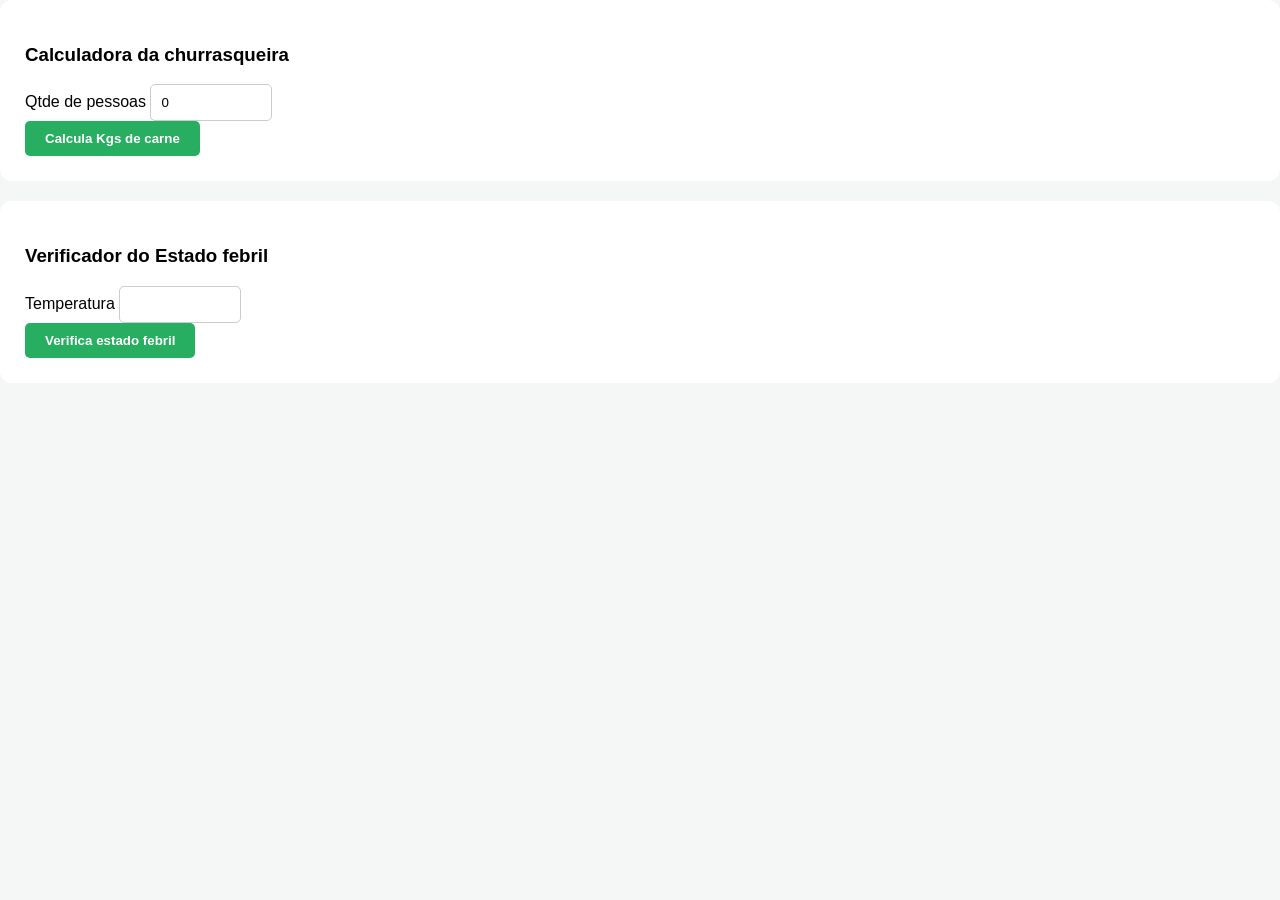
<file: exerciciosjs/calculadorachurrasco.html>
<!DOCTYPE html>
<html lang="pt-br">
    <head>
        <meta charset="UTF-8"/>
        <link rel="stylesheet" href="styles.css"/>
        <title> Exercícios </title>
        <script src="scripts.js"> </script>
    </head>
    <body>
        <section>
            <h3> Calculadora da churrasqueira </h3>
            <div>
                <label> Qtde de pessoas </label>
                <input type="number" id="qtdePessoas" value="0" min="0"/>
            </div>
            <button onclick="churras()"> 
                Calcula Kgs de carne 
            </button>
            <div id="resultadoChurras">

            </div>
        </section>
        <section>
            <h3> Verificador do Estado febril </h3>
            <div>
                <label> Temperatura </label>
                <input type="number" id="temperatura"/>
            </div>
            <button onclick="febre()"> Verifica estado febril </button>
            <div id="resultadoFebril">

            </div>
        </section>
    </body>
</html>
</file>
<file: styles.css>
body {
    margin: 0;
    font-family: 'Segoe UI', Tahoma, Geneva, Verdana, sans-serif;
    background-color: #f4f7f6;
    color: #333;

}
.menu-principal {
    background-color: #1e3c72;
    padding: 15px  0;
    /*Garante que o menu fica no topo da pagina*/
    position: sticky;
    /*fixa o menu no teto da pagina, sempre aparecento mesmo descendo*/
     top: 0;
     /*overlay da pagina dando prioridade a ele encima da pagina*/
    z-index: 1000;
}
.menu-container {
    display: flex;
    max-width: 1000px;
    margin: 0 auto;
    justify-content: space-between;
    align-items: center;
    padding: 0 20px;
}
.logo {color: #fff;
    /*tirar linha abaixo do link*/
    text-decoration: none;
    font-weight: bold;
    /*1 rem = 16 pixels// varia de dispositivo */
    font-size: 1.2rem;
    text-transform: uppercase;

}
.lista{
    list-style: none;
    display: flex;
    /*espaço entre os itens*/
    gap: 20px;
    margin: 0;
    padding: 0;
}
/*somente a LI dentro da lista*/
.lista li {color: #cbdcf7; 

}
.lista a{text-decoration: none;
    color: #cbdcf7;
    font-size: 0.9rem;
    /*tons de negrito*/
    font-weight: 500;
    transition: color 0.3s;

}
.lista a:hover {
    color: #fff;
}
.cabecalho {
    
    /*padding = espaçamento interno*/
    background-color: #3e5c92;
    color: white;
    padding: 80px 20px;
    text-align: center;
    margin-top: 0px;
    font-weight: 600;
    
   
}
.cabecalho.cabecalho-container h1{
    font-size: 2.5rem;
    margin-bottom: 5px;
}
.cabecalho-container h2 {
    font-weight: 300;
    font-style: italic;
    color: #ffd700;
}
.principal {
    
    max-width: 900px;
    /*margin negativa é pra cima*/
    margin: -40px auto;
    padding: 20px;
}
section {
    background: white;
    margin-bottom: 20px;
    padding: 25px;
    border-radius: 12px;
    box-shadow: 0 5 15px rgba(0,0,0.3);
    color: black;
}
.objetivos {
    margin-bottom: 20px;
    border-radius: 12px;
    padding: 25px;
    background: white;
    box-shadow: 0 5 15px rgba(0,0,0.3);
    
}
.datas {
    margin-bottom: 20px;
    border-radius: 12px;
    padding: 25px;
    background: white;
    box-shadow: 0 5 15 rgba(0,0,0.3);
    display: flex;
    gap: 20px; /*por padrão o display flex coloca na horizontal*/
    
    
    

 }
 .conteier_datas {
    padding: 15px 35px;
    margin: 7px;
    background: #a8c6ff;
    border-left: 5px solid #1e3c72;
    border-radius: 12px;
    margin-bottom: 10px;
    
 }
 .horas_atividades {
    margin-bottom: 20px;
    border-radius: 12px;
    padding: 25px;
    background: white;
    box-shadow: 0 5 15 rgba(0,0,0.3);
    display: flex;
 }
 .atividades {
    list-style: none;
    padding: 25px;
    margin: 5px;
    font-weight: 500;
    border-radius: 5px;
    background: white;
 }
 .atividades li { 
    padding: 5px;
    margin: 10px;
    background: rgb(173, 255, 163);
    border-radius: 5px;
    color: rgb(6, 100, 22);
}

.missao  p {
    line-height: 1.6; /*altura da linha- melhora a leitura de textos longos*/
    text-align:justify; /*alinha o texto*/
}
.objetivos ul {
    list-style: none;
    padding: 0px;
}
table {
    width: 100%;
    border-collapse: collapse;/*Junta as bordas das colunas adjacentes, ficando uma só*/
    margin-top: 20px;
    background-color: white;
}
th , td {
    border-bottom: 1px solid #ddd;
    padding: 15px;
    text-align: left;
}
th {
    background-color: #2a5298;
    color: white;
    text-transform: uppercase;
    font-size: 0.85rem;
}
.amarelo {
    width: 25px;
    height: 25px;
    background-color: yellow;
}
.cinza {
    width: 25px;
    height: 25px;
    background-color: gray;
}

.conteiner_alimentacao {
    list-style: none;
    border: 2px dashed rgb(56, 56, 10);
    padding: 30px;
    background-color:  #FEF9E1ff ;
    color: #333;
    border-radius: 10px;

}
.conteiner_alimentacao li {
    padding: 5px;
}
.tabela_pontos table {
    width: 100%;
    border-collapse: collapse;
    background-color: white;
    padding: 20px;
    margin-top: 20px;
    
}
.tabela_pontos th {
    background-color: #1e3c72;
    padding: 10px;
    
}
tr:hover {
    background-color: #f9f9f9;
}
.suplemento {
    background-color: rgb(255, 172, 172);
    font-size: medium;
    border-left: 5px solid red;
}
.fonte_amarela {
    color: rgb(117, 117, 20);
}

.quinta_prova {
    background-color: #FEF9E1ff ;
    border-left: 5px solid #ffd700;
}
footer {
    margin: 9vh  auto auto;
    padding: 15px;
    color: white;
    background-color: #1e3c72;
    text-align: center;
    font-style: italic;
    border-top: 5px solid #ffd700;

}
.timeline {
    border-left: 3px solid #2a5298;
    padding-left: 20px;
    margin-top: 20px;
}
.evento {
    margin-bottom: 25px;
    position: relative; /*da poder de flutuar na página, sem alterar a posição de outros elementos*/

}
/*cria um pseudoelemento no CSS-serve para inserir cónteudo decorativo ou informativo logo no
inicio de um elemento sem que altere HTML-ELEMENTO FANTASMA*/
.evento::before  {
    content: '';/*sem texto*/
    width: 12px; /*largura da bolinha*/
    height: 12px;/*altura da bolinha*/
    background: #ff4b2b;
    border-radius: 50%;
    position: absolute; /*cria a bolinha na posição atual*/
    left: -27.5px;
}
.grid-locais {
    display: flex;
    gap: 20px;
}
.local {
    flex: 1; /*ocupe toda a área */
    background: #f8f9fa;
    padding: 15px;
    border-radius: 8px;
}
.form-group {
    margin-bottom: 15px;
    display: flex;
    flex-direction: column;
}
select,input {
    padding: 10px;
    border-radius: 5px;
    border: 1px solid #ccc;
    width: 100px;
}
  
button {
    background-color: #27ae60;
    color: white;
    padding: 10px 20px;
    border: none;
    border-radius: 5px;
    cursor: pointer;
    font-weight: bold;
}
.resultado {
    margin-top: 20px;
    padding: 15px;
    background-color: #eef5ff;
    border-left: 5px solid #1e3c72;
    font-weight: bold;
    font-size: 1.2rem;
}
</file>
<file: exerciciosjs/styles.css>
body {
    margin: 0;
    font-family: 'Segoe UI', Tahoma, Geneva, Verdana, sans-serif;
    background-color: #f4f7f6;
    color: #333;

}
.menu-principal {
    background-color: #1e3c72;
    padding: 15px  0;
    /*Garante que o menu fica no topo da pagina*/
    position: sticky;
    /*fixa o menu no teto da pagina, sempre aparecento mesmo descendo*/
     top: 0;
     /*overlay da pagina dando prioridade a ele encima da pagina*/
    z-index: 1000;
}
.menu-container {
    display: flex;
    max-width: 1000px;
    margin: 0 auto;
    justify-content: space-between;
    align-items: center;
    padding: 0 20px;
}
.logo {color: #fff;
    /*tirar linha abaixo do link*/
    text-decoration: none;
    font-weight: bold;
    /*1 rem = 16 pixels// varia de dispositivo */
    font-size: 1.2rem;
    text-transform: uppercase;

}
.lista{
    list-style: none;
    display: flex;
    /*espaço entre os itens*/
    gap: 20px;
    margin: 0;
    padding: 0;
}
/*somente a LI dentro da lista*/
.lista li {color: #cbdcf7; 

}
.lista a{text-decoration: none;
    color: #cbdcf7;
    font-size: 0.9rem;
    /*tons de negrito*/
    font-weight: 500;
    transition: color 0.3s;

}
.lista a:hover {
    color: #fff;
}
.cabecalho {
    
    /*padding = espaçamento interno*/
    background-color: #3e5c92;
    color: white;
    padding: 80px 20px;
    text-align: center;
    margin-top: 0px;
    font-weight: 600;
    
   
}
.cabecalho.cabecalho-container h1{
    font-size: 2.5rem;
    margin-bottom: 5px;
}
.cabecalho-container h2 {
    font-weight: 300;
    font-style: italic;
    color: #ffd700;
}
.principal {
    
    max-width: 900px;
    /*margin negativa é pra cima*/
    margin: -40px auto;
    padding: 20px;
}
section {
    background: white;
    margin-bottom: 20px;
    padding: 25px;
    border-radius: 12px;
    box-shadow: 0 5 15px rgba(0,0,0.3);
    color: black;
}
.objetivos {
    margin-bottom: 20px;
    border-radius: 12px;
    padding: 25px;
    background: white;
    box-shadow: 0 5 15px rgba(0,0,0.3);
    
}
.datas {
    margin-bottom: 20px;
    border-radius: 12px;
    padding: 25px;
    background: white;
    box-shadow: 0 5 15 rgba(0,0,0.3);
    display: flex;
    gap: 20px; /*por padrão o display flex coloca na horizontal*/
    
    
    

 }
 .conteier_datas {
    padding: 15px 35px;
    margin: 7px;
    background: #a8c6ff;
    border-left: 5px solid #1e3c72;
    border-radius: 12px;
    margin-bottom: 10px;
    
 }
 .horas_atividades {
    margin-bottom: 20px;
    border-radius: 12px;
    padding: 25px;
    background: white;
    box-shadow: 0 5 15 rgba(0,0,0.3);
    display: flex;
 }
 .atividades {
    list-style: none;
    padding: 25px;
    margin: 5px;
    font-weight: 500;
    border-radius: 5px;
    background: white;
 }
 .atividades li { 
    padding: 5px;
    margin: 10px;
    background: rgb(173, 255, 163);
    border-radius: 5px;
    color: rgb(6, 100, 22);
}

.missao  p {
    line-height: 1.6; /*altura da linha- melhora a leitura de textos longos*/
    text-align:justify; /*alinha o texto*/
}
.objetivos ul {
    list-style: none;
    padding: 0px;
}
table {
    width: 100%;
    border-collapse: collapse;/*Junta as bordas das colunas adjacentes, ficando uma só*/
    margin-top: 20px;
    background-color: white;
}
th , td {
    border-bottom: 1px solid #ddd;
    padding: 15px;
    text-align: left;
}
th {
    background-color: #2a5298;
    color: white;
    text-transform: uppercase;
    font-size: 0.85rem;
}
.amarelo {
    width: 25px;
    height: 25px;
    background-color: yellow;
}
.cinza {
    width: 25px;
    height: 25px;
    background-color: gray;
}

.conteiner_alimentacao {
    list-style: none;
    border: 2px dashed rgb(56, 56, 10);
    padding: 30px;
    background-color:  #FEF9E1ff ;
    color: #333;
    border-radius: 10px;

}
.conteiner_alimentacao li {
    padding: 5px;
}
.tabela_pontos table {
    width: 100%;
    border-collapse: collapse;
    background-color: white;
    padding: 20px;
    margin-top: 20px;
    
}
.tabela_pontos th {
    background-color: #1e3c72;
    padding: 10px;
    
}
tr:hover {
    background-color: #f9f9f9;
}
.suplemento {
    background-color: rgb(255, 172, 172);
    font-size: medium;
    border-left: 5px solid red;
}
.fonte_amarela {
    color: rgb(117, 117, 20);
}

.quinta_prova {
    background-color: #FEF9E1ff ;
    border-left: 5px solid #ffd700;
}
footer {
    margin: 9vh  auto auto;
    padding: 15px;
    color: white;
    background-color: #1e3c72;
    text-align: center;
    font-style: italic;
    border-top: 5px solid #ffd700;

}
.timeline {
    border-left: 3px solid #2a5298;
    padding-left: 20px;
    margin-top: 20px;
}
.evento {
    margin-bottom: 25px;
    position: relative; /*da poder de flutuar na página, sem alterar a posição de outros elementos*/

}
/*cria um pseudoelemento no CSS-serve para inserir cónteudo decorativo ou informativo logo no
inicio de um elemento sem que altere HTML-ELEMENTO FANTASMA*/
.evento::before  {
    content: '';/*sem texto*/
    width: 12px; /*largura da bolinha*/
    height: 12px;/*altura da bolinha*/
    background: #ff4b2b;
    border-radius: 50%;
    position: absolute; /*cria a bolinha na posição atual*/
    left: -27.5px;
}
.grid-locais {
    display: flex;
    gap: 20px;
}
.local {
    flex: 1; /*ocupe toda a área */
    background: #f8f9fa;
    padding: 15px;
    border-radius: 8px;
}
.form-group {
    margin-bottom: 15px;
    display: flex;
    flex-direction: column;
}
select,input {
    padding: 10px;
    border-radius: 5px;
    border: 1px solid #ccc;
    width: 100px;
}
  
button {
    background-color: #27ae60;
    color: white;
    padding: 10px 20px;
    border: none;
    border-radius: 5px;
    cursor: pointer;
    font-weight: bold;
}
.resultado {
    margin-top: 20px;
    padding: 15px;
    background-color: #eef5ff;
    border-left: 5px solid #1e3c72;
    font-weight: bold;
    font-size: 1.2rem;
}
</file>
